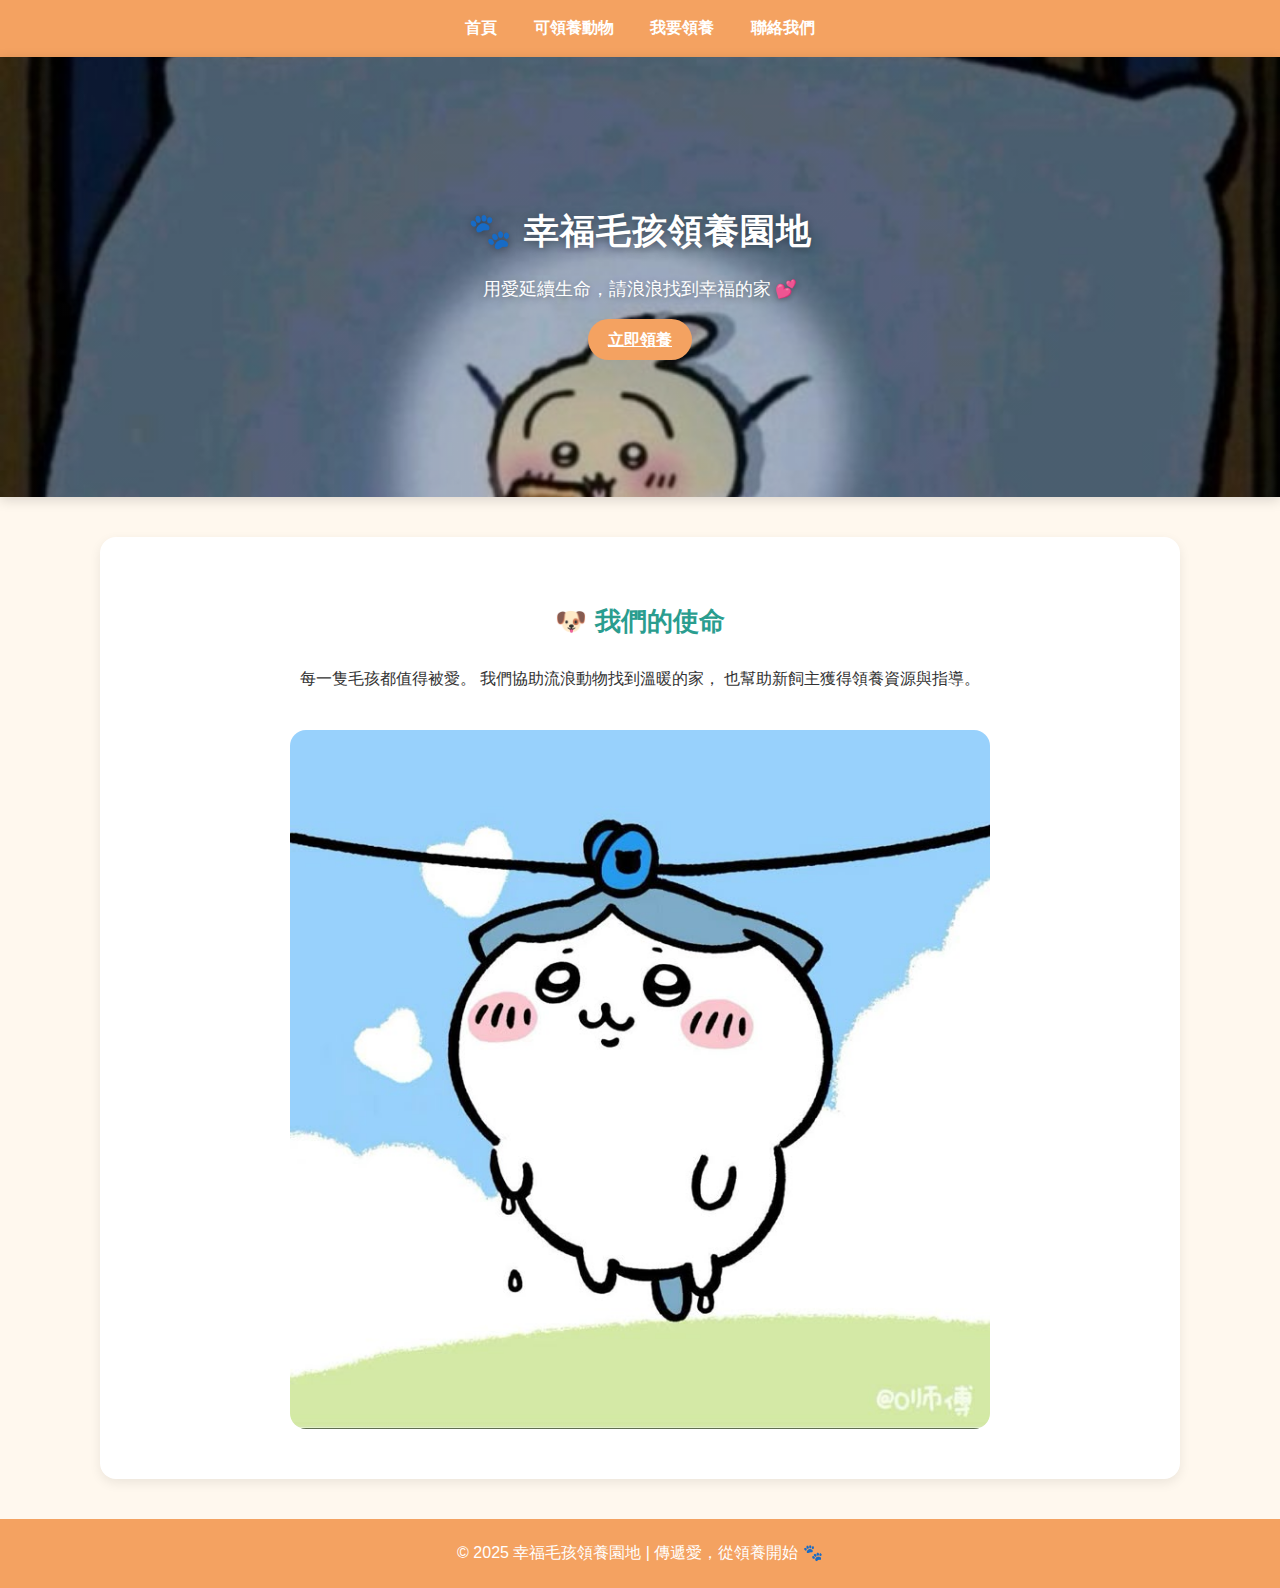
<file: index.html>
<!DOCTYPE html>
<html lang="zh-Hant">
<head>
  <meta charset="UTF-8">
  <title>幸福毛孩領養園地</title>
  <link rel="stylesheet" href="style.css">
</head>
<body>
  <nav class="nav">
    <a href="index.html" class="nav__link">首頁</a>
    <a href="animals.html" class="nav__link">可領養動物</a>
    <a href="adopt.html" class="nav__link">我要領養</a>
    <a href="contact.html" class="nav__link">聯絡我們</a>
  </nav>

<div class="hero">
  <div class="hero__content">
    <h1>🐾 幸福毛孩領養園地</h1>
    <p>用愛延續生命，請浪浪找到幸福的家 💕</p>
    <a href="adopt.html" class="btn">立即領養</a>
  </div>
</div>


  <div class="container" style="text-align:center;">
    <h2>🐶 我們的使命</h2>
    <p>每一隻毛孩都值得被愛。  
      我們協助流浪動物找到溫暖的家，  
      也幫助新飼主獲得領養資源與指導。</p>
    <img src="images/下載.jpg" alt="毛孩形象圖" style="width:70%;border-radius:16px;margin-top:20px;">
  </div>

  <footer>
    © 2025 幸福毛孩領養園地 | 傳遞愛，從領養開始 🐾
  </footer>
</body>
</html>
</file>
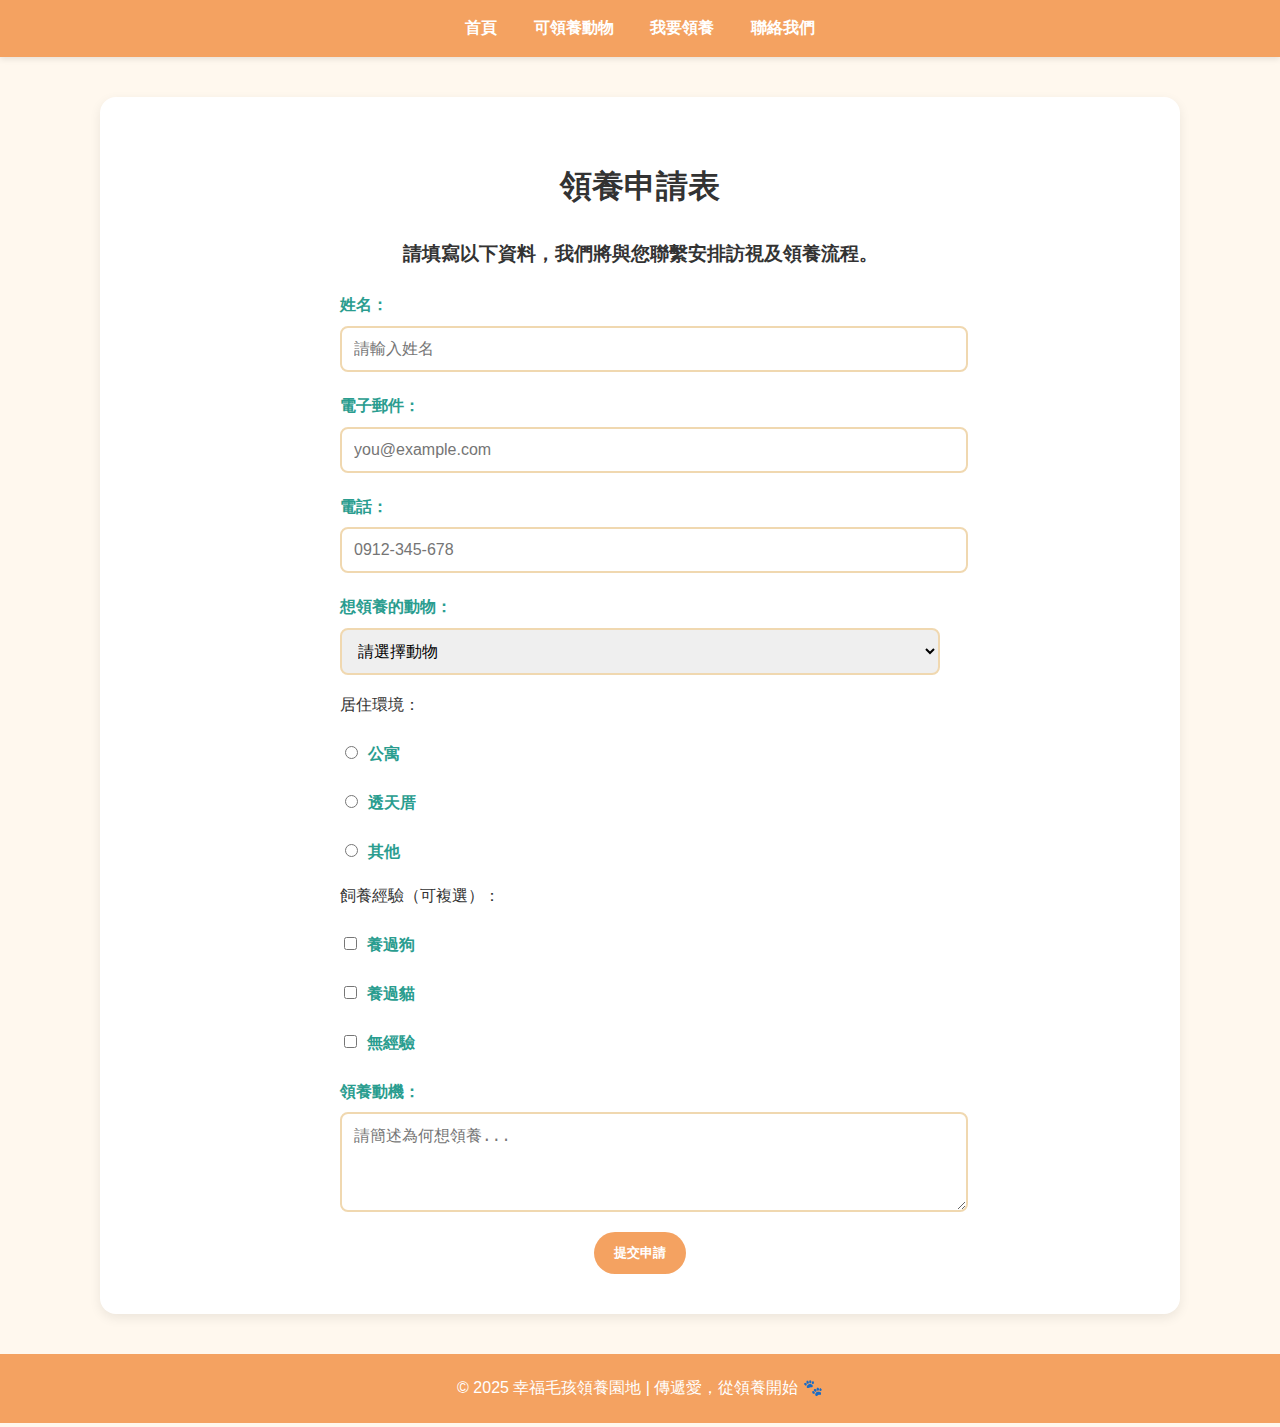
<file: adopt.html>
<!DOCTYPE html>
<html lang="zh-Hant">

<head>
    <meta charset="UTF-8">
    <title>領養申請表</title>
    <link rel="stylesheet" href="style.css">
</head>

<body>
    <nav class="nav">
        <a href="index.html" class="nav__link">首頁</a>
        <a href="animals.html" class="nav__link">可領養動物</a>
        <a href="adopt.html" class="nav__link">我要領養</a>
        <a href="contact.html" class="nav__link">聯絡我們</a>
    </nav>

    <div class="container">
        <h1> 領養申請表</h1>
        <h3>請填寫以下資料，我們將與您聯繫安排訪視及領養流程。</h3>

        <form action="thankyou.html" method="get">
            <label for="name">姓名：</label>
            <input type="text" id="name" name="name" placeholder="請輸入姓名" required>

            <label for="email">電子郵件：</label>
            <input type="email" id="email" name="email" placeholder="you@example.com" required>

            <label for="phone">電話：</label>
            <input type="tel" id="phone" name="phone" placeholder="0912-345-678" required>

            <label for="animal">想領養的動物：</label>
            <select id="animal" name="animal" required>
                <option value="">請選擇動物</option>
                <optgroup label="1~3">
                    <option value="小八">小八</option>
                    <option value="吉伊">吉伊</option>
                    <option value="烏薩奇">烏薩奇</option>
                </optgroup>
                <optgroup label="4~6">
                    <option value="小桃">小桃</option>
                    <option value="海獺勇者">海獺勇者</option>
                    <option value="栗子饅頭">栗子饅頭</option>
                </optgroup>
                <optgroup label="7~9">
                    <option value="獅薩">獅薩</option>
                    <option value="鎧甲先生">鎧甲先生</option>
                    <option value="那孩子">那孩子</option>
                </optgroup>
            </select>


            <p>居住環境：</p>
            <label><input type="radio" name="house" value="apartment"> 公寓</label>
            <label><input type="radio" name="house" value="house"> 透天厝</label>
            <label><input type="radio" name="house" value="other"> 其他</label>

            <p>飼養經驗（可複選）：</p>
            <label><input type="checkbox" name="experience" value="dog"> 養過狗</label>
            <label><input type="checkbox" name="experience" value="cat"> 養過貓</label>
            <label><input type="checkbox" name="experience" value="none"> 無經驗</label>

            <label for="reason">領養動機：</label>
            <textarea id="reason" name="reason" rows="4" placeholder="請簡述為何想領養..."></textarea>

            <div class="btn-group">
                <button class="btn" type="submit">提交申請</button>
            </div>
        </form>
    </div>

    <footer>
        © 2025 幸福毛孩領養園地 | 傳遞愛，從領養開始 🐾
    </footer>
</body>

</html>
</file>
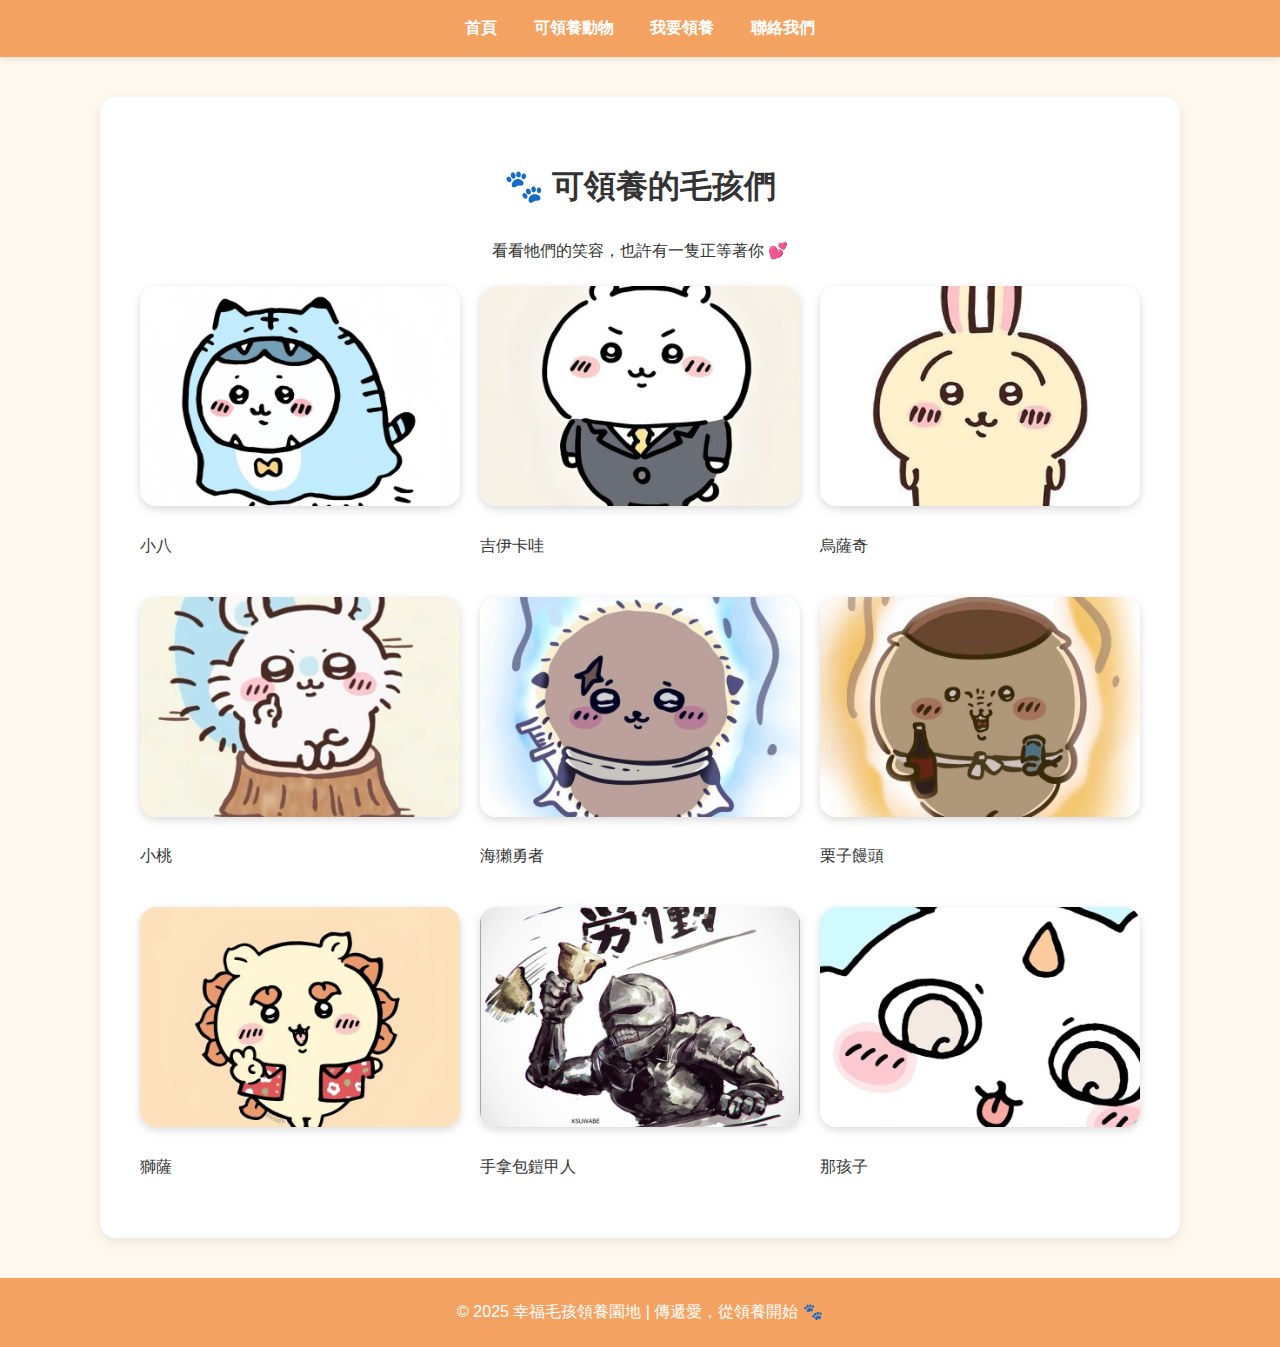
<file: animals.html>
<!DOCTYPE html>
<html lang="zh-Hant">

<head>
    <meta charset="UTF-8">
    <title>可領養動物</title>
    <link rel="stylesheet" href="style.css">
</head>

<body>
    <nav class="nav">
        <a href="index.html" class="nav__link">首頁</a>
        <a href="animals.html" class="nav__link">可領養動物</a>
        <a href="adopt.html" class="nav__link">我要領養</a>
        <a href="contact.html" class="nav__link">聯絡我們</a>
    </nav>

    <div class="container">
        <h1>🐾 可領養的毛孩們</h1>
        <p style="text-align:center;">看看牠們的笑容，也許有一隻正等著你 💕</p>

        <div class="gallery">
            <!-- 小八 -->
            <div class="animal-card">
                <img src="images/下載 (1).jpg" alt="小八" class="animal-img"
                    onclick="document.getElementById('info1').showModal()">
                <p> 小八</p>
            </div>

            <dialog id="info1" class="animal-dialog">
                <h2> 小八</h2>
                <img src="images/hachiware icon _3.jpg" alt="小八" class="dialog-img">
                <p>生日：2020.5.1<br>個性：極佳的社交能力、擅長說話 ☀️<br>特色：擁有一副好歌喉</p>
                <button class="btn" onclick="this.closest('dialog').close()">關閉</button>
            </dialog>

            <!-- 吉伊卡哇 -->
            <div class="animal-card">
                <img src="images/吉1.jpg" alt="吉伊卡哇" class="animal-img"
                    onclick="document.getElementById('info2').showModal()">
                <p> 吉伊卡哇</p>
            </div>

            <dialog id="info2" class="animal-dialog">
                <h2> 吉伊卡哇</h2>
                <img src="images/下載 (2).jpg" alt="吉伊卡哇" class="dialog-img">
                <p>生日：2017.5.1<br>個性：溫暖的心、I人的代表 <br>特色：總能勇敢面對挑戰</p>
                <button class="btn" onclick="this.closest('dialog').close()">關閉</button>
            </dialog>

            <!-- 烏薩奇 -->
            <div class="animal-card">
                <img src="images/ed40b01d0046ff8e2bb30e4913b91b56.jpg" alt="烏薩奇" class="animal-img"
                    onclick="document.getElementById('info3').showModal()">
                <p> 烏薩奇</p>
            </div>

            <dialog id="info3" class="animal-dialog">
                <h3> 烏薩奇</h3>
                <img src="images/chefUsagi.jpg" alt="烏薩奇" class="dialog-img">
                <p>生日：2019.1.22<br>個性：活潑好動、無窮的活力 <br>特色：頭腦代表</p>
                <button class="btn" onclick="this.closest('dialog').close()">關閉</button>
            </dialog>

            <!-- 小桃 -->
            <div class="animal-card">
                <img src="images/Momonga (chiikawa).jpg" alt="小桃" class="animal-img"
                    onclick="document.getElementById('info4').showModal()">
                <p> 小桃</p>
            </div>

            <dialog id="info4" class="animal-dialog">
                <h4> 小桃</h4>
                <img src="images/burn_.jpg" alt="小桃" class="dialog-img">
                <p>生日：2020.7.22<br>個性：難搞、任性 <br>特色：愛搗蛋</p>
                <button class="btn" onclick="this.closest('dialog').close()">關閉</button>
            </dialog>

            <!-- 海獺勇者 -->
            <div class="animal-card">
                <img src="images/下載 (3).jpg" alt="海獺勇者" class="animal-img"
                    onclick="document.getElementById('info5').showModal()">
                <p> 海獺勇者</p>
            </div>

            <dialog id="info5" class="animal-dialog">
                <h5> 海獺勇者</h5>
                <img src="images/下載 (4).jpg" alt="海獺勇者" class="dialog-img">
                <p>生日：2020.1.24<br>個性：勇敢、愛吃甜品 <br>特色：最強的討伐者</p>
                <button class="btn" onclick="this.closest('dialog').close()">關閉</button>
            </dialog>

            <!-- 栗子饅頭 -->
            <div class="animal-card">
                <img src="images/下載 (5).jpg" alt="栗子饅頭" class="animal-img"
                    onclick="document.getElementById('info6').showModal()">
                <p> 栗子饅頭</p>
            </div>

            <dialog id="info6" class="animal-dialog">
                <h6> 栗子饅頭</h6>
                <img src="images/this creature makes me feel incredibly violent.jpg" alt="栗子饅頭" class="dialog-img">
                <p>生日：2020.1.29<br>個性：喜歡美酒、個性溫柔 <br>特色：喝酒會發出豪爽的聲音</p>
                <button class="btn" onclick="this.closest('dialog').close()">關閉</button>
            </dialog>

            <!-- 獅薩 -->
            <div class="animal-card">
                <img src="images/下載 (7).jpg" alt="獅薩" class="animal-img"
                    onclick="document.getElementById('info7').showModal()">
                <p> 獅薩</p>
            </div>

            <dialog id="info7" class="animal-dialog">
                <h7> 獅薩</h7>
                <img src="images/下載 (8).jpg" alt="獅薩" class="dialog-img">
                <p>生日：2021.8.4<br>個性：勤奮上進、學霸 <br>特色：具有「超級打工」的資格</p>
                <button class="btn" onclick="this.closest('dialog').close()">關閉</button>
            </dialog>

            <!-- 手拿包鎧甲人 -->
            <div class="animal-card">
                <img src="images/下載 (9).jpg" alt="手拿包鎧甲人" class="animal-img"
                    onclick="document.getElementById('info8').showModal()">
                <p> 手拿包鎧甲人</p>
            </div>

            <dialog id="info8" class="animal-dialog">
                <h8> 手拿包鎧甲人</h8>
                <img src="images/Labor Yoroi-San.jpg" alt="手拿包鎧甲人" class="dialog-img">
                <p>年齡：2020.7.25<br>個性：細心、善良 <br>特色：奉獻精神和友好姿態</p>
                <button class="btn" onclick="this.closest('dialog').close()">關閉</button>
            </dialog>

            <!-- 那孩子 -->
            <div class="animal-card">
                <img src="images/ちいかわ あのこ.jpg" alt="那孩子" class="animal-img"
                    onclick="document.getElementById('info9').showModal()">
                <p> 那孩子</p>
            </div>

            <dialog id="info9" class="animal-dialog">
                <h9> 那孩子</h9>
                <img src="images/anoko.jpg" alt="那孩子" class="dialog-img">
                <p>生日：2021.4.28<br>個性：熱情、作風大膽 <br>特色：變成怪物</p>
                <button class="btn" onclick="this.closest('dialog').close()">關閉</button>
            </dialog>

        </div>

    </div>

    <footer>
        © 2025 幸福毛孩領養園地 | 傳遞愛，從領養開始 🐾
    </footer>
</body>

</html>
</file>
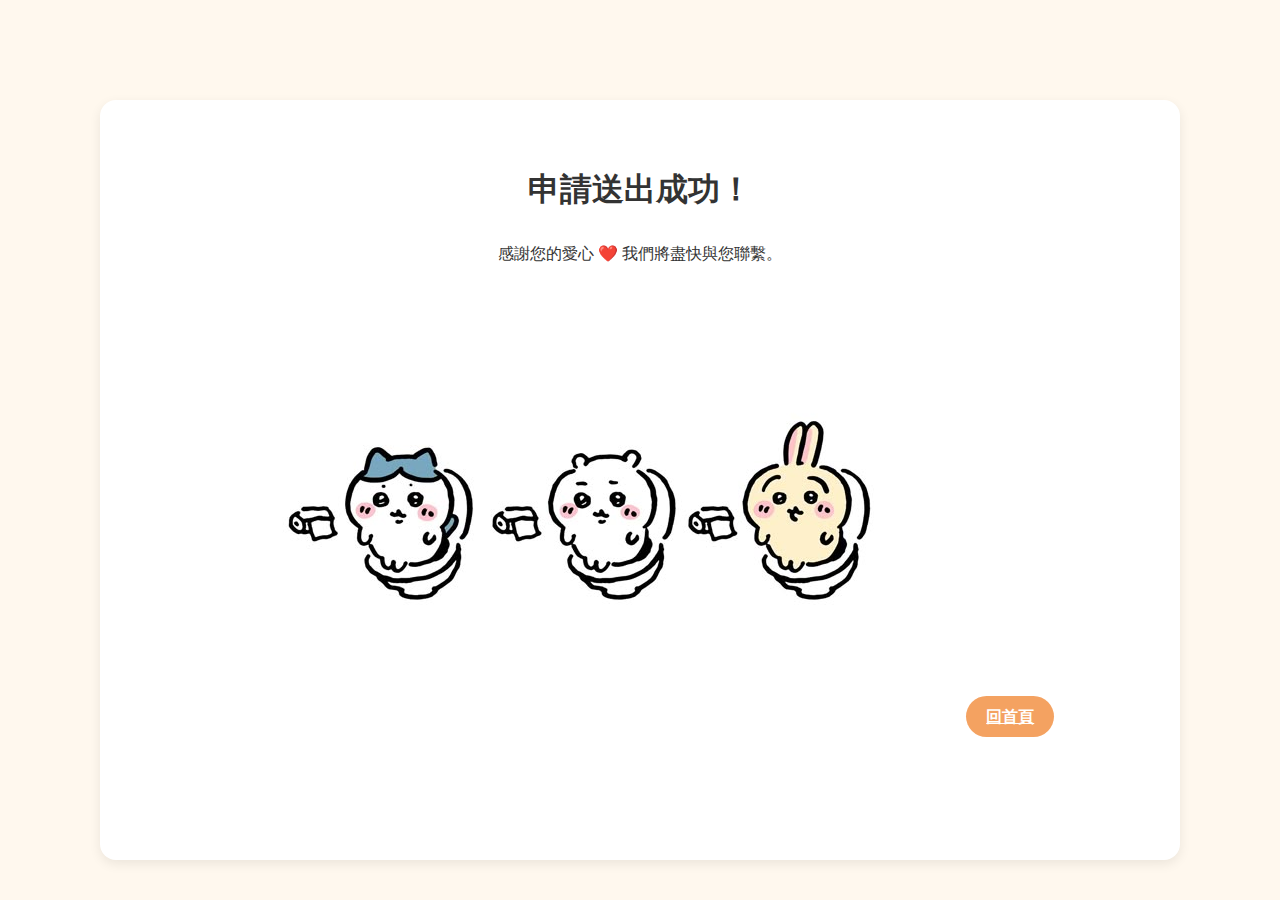
<file: thankyou.html>
<!DOCTYPE html>
<html lang="zh-Hant">
<head>
  <meta charset="UTF-8">
  <title>申請完成</title>
  <link rel="stylesheet" href="style.css">
</head>
<body>
  <div class="container" style="text-align:center;margin-top:100px;">
    <h1>申請送出成功！</h1>
    <p>感謝您的愛心 ❤️ 我們將盡快與您聯繫。</p>
    <img src="images/下載 (10).jpg" alt="結束" class="animal-img">
    <a href="index.html" class="btn">回首頁</a>
  </div>
</body>
</html>
</file>
<file: style.css>
/* === 全站顏色設定 === */
:root {
  --main-color: #f4a261;      /* 橘色 */
  --main-dark: #e76f51;       /* 深橘紅 */
  --accent-color: #2a9d8f;    /* 粉綠 */
  --bg-light: #fff8ee;        /* 米白背景 */
  --text-color: #333;
}

/* === Flex 版型讓 footer 永遠在底部 === */
html, body {
  height: 100%;
  margin: 0;
  display: flex;
  flex-direction: column;
}

/* === 全域設定 === */
body {
  font-family: "Noto Sans TC", "Comic Neue", sans-serif;
  background-color: var(--bg-light);
  color: var(--text-color);
  line-height: 1.8;
}

/* === 導覽列 === */
.nav {
  background-color: var(--main-color);
  text-align: center;
  padding: 14px 0;
  box-shadow: 0 2px 6px rgba(0,0,0,0.1);
}
.nav__link {
  color: #fff;
  text-decoration: none;
  margin: 0 16px;
  font-weight: 600;
  transition: color 0.3s ease;
}
.nav__link:hover {
  color: var(--accent-color);
}

/* === Hero 區塊 === */
/* Hero：整張圖當背景 */
.hero {
  position: relative;
  min-height: 320px;                  /* 視覺高度 */
  padding: 60px 20px;                 /* 內距避免文字貼邊 */
  border-radius: 0px;
  box-shadow: 0 3px 12px rgba(0,0,0,0.15);
  background-image: 
    linear-gradient(                  /* 上方淡淡的漸層做遮罩，讓字清楚 */
      rgba(0,0,0,0.25), 
      rgba(0,0,0,0.25)
    ),
    url("images/Usagi.jpg");                  /* ← 換成你的圖片檔名 */
  background-size: cover;             /* 充滿區塊、不變形 */
  background-position: center;        /* 居中對齊 */
  color: #fff;                        /* 讓文字變白 */
  display: flex;                      /* 置中內容 */
  align-items: center;                /* 垂直置中 */
  justify-content: center;            /* 水平置中 */
  text-align: center;                 /* 文字置中 */
}

/* 文字容器（可加一點陰影提升可讀性） */
.hero__content h1 { 
  margin: 0 0 8px;
  font-size: 2rem;
  text-shadow: 0 2px 8px rgba(0,0,0,0.35);
}
.hero__content p {
  margin: 0 0 16px;
  text-shadow: 0 2px 6px rgba(0,0,0,0.3);
}

.hero h1 {
  color: #fff;
  font-size: 2.2rem;
  letter-spacing: 1px;
}
.hero p {
  font-size: 1.1rem;
  margin: 12px 0 20px;
}

/* === 主容器 === */
.container {
  width: 85%;
  max-width: 1000px;
  margin: 40px auto;
  background-color: #fff;
  padding: 40px;
  border-radius: 16px;
  box-shadow: 0 4px 12px rgba(0,0,0,0.08);
  flex: 1; /* 撐開主體空間 */
}

.container h3 {
    text-align: center;
    margin-bottom: 20px;
    color: var(--text-color);
}

/* === 標題 === */
h1, h2 {
  text-align: center;
}
h2 {
  color: var(--accent-color);
  font-size: 1.6rem;
}

/* === 按鈕 === */
.btn {
  background-color: var(--main-color);
  color: #fff;
  padding: 12px 20px;
  border: none;
  border-radius: 50px;
  cursor: pointer;
  transition: all 0.3s ease;
  font-weight: 600;
}
.btn:hover {
  background-color: var(--main-dark);
  transform: translateY(-3px);
  box-shadow: 0 4px 8px rgba(0,0,0,0.2);
}

.btn-group {
  text-align: center;
  margin-top: 10px;
}

/* === 表單 === */
form {
  width: 100%;
  max-width: 600px;
  margin: 0 auto;
}
label {
  font-weight: bold;
  display: block;
  margin-top: 20px;
  color: var(--accent-color);
}
input, select, textarea {
  width: 100%;
  padding: 12px;
  margin-top: 6px;
  border: 2px solid #f0d8b0;
  border-radius: 8px;
  transition: border-color 0.3s ease;
  font-size: 1rem;
}
input:focus, select:focus, textarea:focus {
  border-color: var(--main-color);
  outline: none;
}
input[type="radio"], input[type="checkbox"] {
  width: auto;
  margin-right: 6px;
}

/* === 圖片牆 === */
.gallery {
  display: grid;
  grid-template-columns: repeat(auto-fill, minmax(240px, 1fr));
  gap: 20px;
  margin-top: 20px;
}
.gallery img {
  width: 100%;
  height: 220px;
  object-fit: cover;
  border-radius: 16px;
  box-shadow: 0 3px 8px rgba(0,0,0,0.15);
  transition: transform 0.3s ease, box-shadow 0.3s ease;
}
.gallery img:hover {
  transform: scale(1.05);
  box-shadow: 0 6px 16px rgba(0,0,0,0.25);
}

/* === Footer === */
footer {
  text-align: center;
  padding: 20px;
  background-color: var(--main-color);
  color: #fff;
  border-top-left-radius: 0px;
  border-top-right-radius: 0px;
  font-weight: 500;
}
</file>
